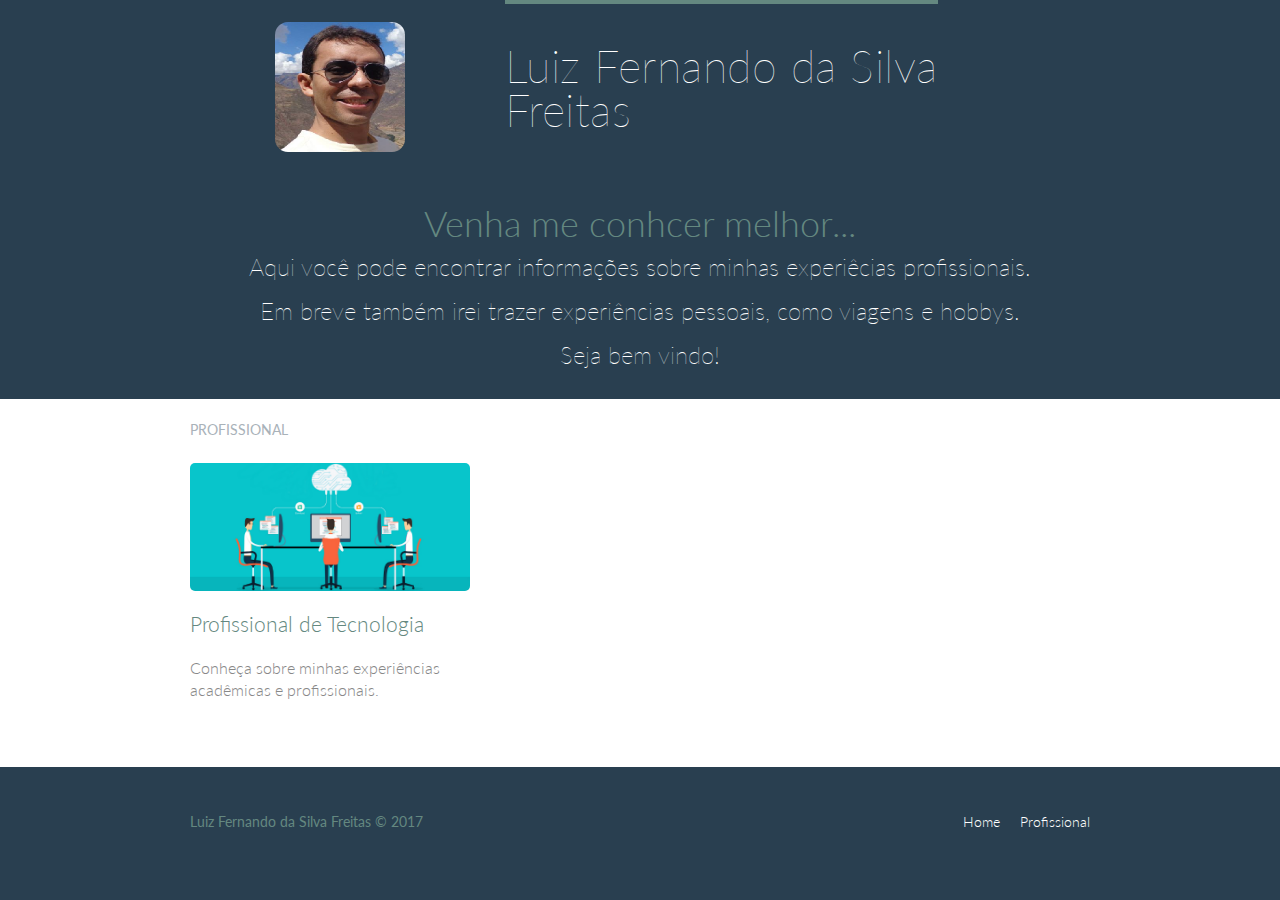
<file: index.html>
<!DOCTYPE html>
<html>

    <head>    
        <meta charset="utf-8">
        <title>Luiz Freitas</title>
        <link rel="stylesheet" href="css/main.css">
        <link rel="stylesheet" href="https://fonts.googleapis.com/css?family=Lato:200,300,400">
    </head>
    
    <body>
    
        <!-- Header -->
        
        <header class="header container group">
        
            <div class="col-1-3">
            
                <div class="luiz-info">
                    
                    <img src="css/imagens/home/luiz-freitas.jpg" alt="Luiz Freitas">
                    
                </div>
            
            </div><!--

         --><aside class="col-2-3">
         
                <h1 class="logo">
                    <a href="index.html">Luiz Fernando da Silva <br> Freitas</a>
                </h1>
                
            </aside>
        
        </header>
        
        <!-- Description -->
        
        <section class="descricao container">
        
            <h2>Venha me conhcer melhor...</h2>
            
            <p>Aqui você pode encontrar informações sobre minhas experiêcias profissionais. <br> Em breve também irei trazer experiências pessoais, como viagens e hobbys.<br> Seja bem vindo!</p>
        
        </section>
        
        <!-- Skills -->
        
        <section class="row">
            
            <div class="grid">
        
                <!-- Profissional -->

                <section class="skill col-1-3">

                    <h5>Profissional</h5>

                    <a href="profissional.html">
                        <img src="css/imagens/home/profissional.jpg" alt="Profissional de Tecnologia">
                        <h3>Profissional de Tecnologia</h3>
                    </a>

                    <p>Conheça sobre minhas experiências acadêmicas e profissionais.</p>

                </section>
                
            </div>
            
        </section>
        
        <!-- Footer -->
        
        <footer class="footer container group">
        
            <small>Luiz Fernando da Silva Freitas &copy; 2017</small>
            
            <nav class="nav">
                
                <ul>
                    <li><a href="index.html">Home</a></li><!--
                    --><li><a href="profissional.html">Profissional</a></li>
                </ul>
                
            </nav>
        
        </footer>
        
    </body>
    
</html>
</file>
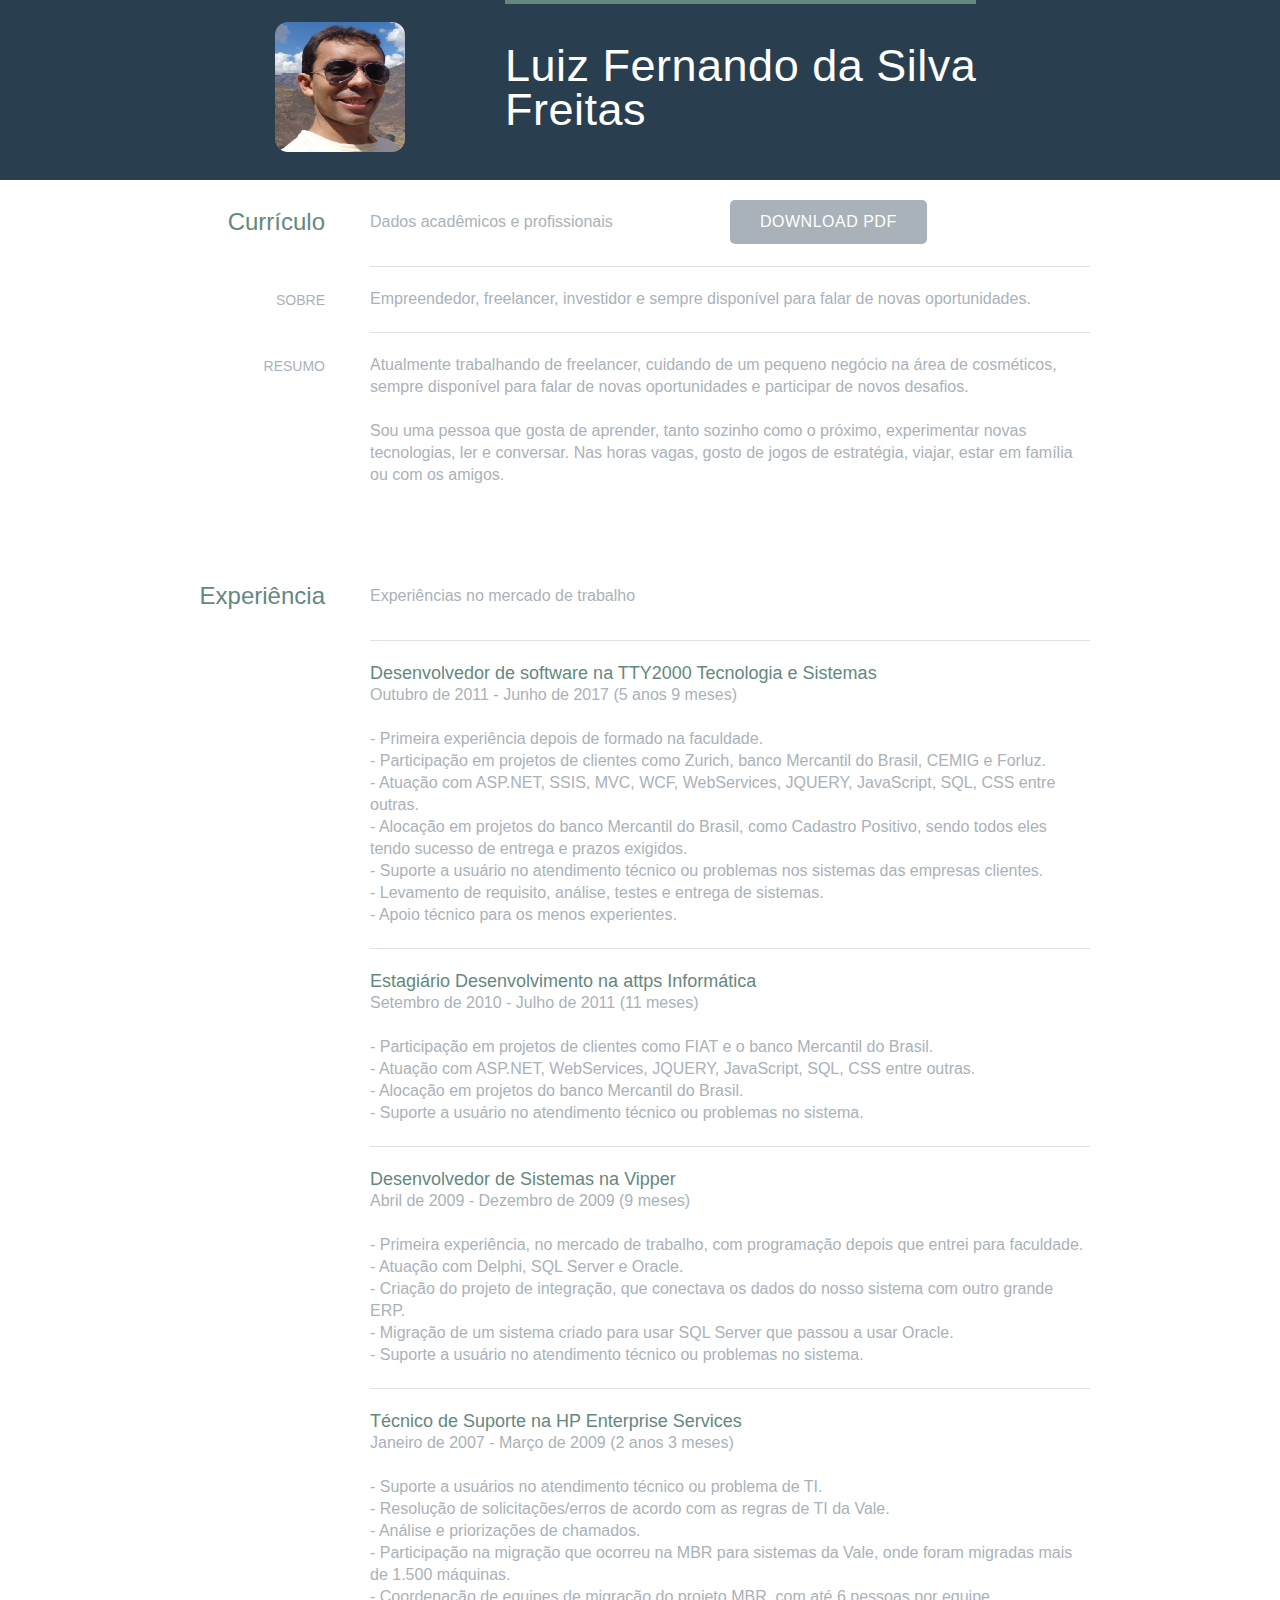
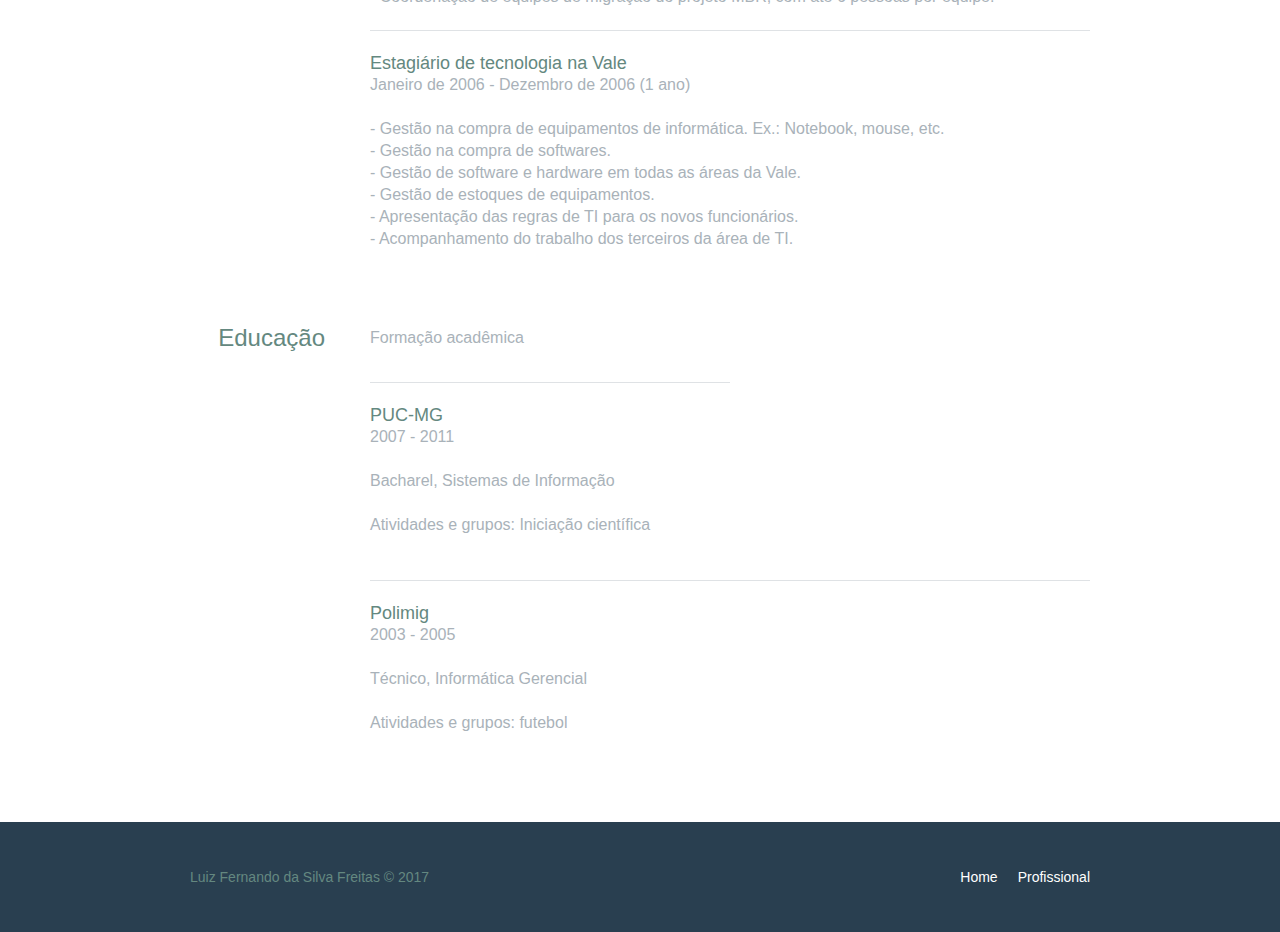
<file: profissional.html>
<!DOCTYPE html>
<html lang="pt">

	<head>	
		<meta charset="utf-8">
		<title>HTML e CSS</title>
        <link rel="stylesheet" href="css/main.css">
	</head>
	
	<body>
        
        <!-- Header -->
        
		<header class="header container group">
            
            <div class="col-1-3">
            
                <div class="luiz-info">
                    
                    <img src="css/imagens/home/luiz-freitas.jpg" alt="Luiz Freitas">
                    
                </div>
            
            </div><!--

         --><aside class="col-2-3">
         
                <h1 class="logo">
                    <a href="Index.html">Luiz Fernando da Silva <br> Freitas</a>
                </h1>
                
            </aside>
            
        </header>
        
        <!-- Dados Currículo -->
        
        <section class="row">            
            
            <div class="container">
                
                <!-- Sobre / Resumo -->
                
                <table>
                
                    <thead>
                        
                        <tr>
                        
                            <th scope="row">
                            
                                Currículo
                                
                            </th>
                            
                            <td class="schedule-offset">
                            
                                Dados acadêmicos e profissionais
                                
                            </td>
                            
                            <td>
                            
                                <a class="btn" href="download/Luiz%20Fernando%20da%20Silva%20Freitas%20-%20Curriculo.pdf" download>download pdf</a>
                                
                            </td>
                            
                        </tr>
                        
                    </thead>
                    
                    <tbody>
                        
                        <!-- Sobre -->
                    
                        <tr>
                        
                            <th scope="row">
                            
                                Sobre
                                
                            </th>
                            
                            <td class="schedule-offset" colspan="2">
                            
                                Empreendedor, freelancer, investidor e sempre disponível para falar de novas oportunidades.
                                
                            </td>
                            
                        </tr>
                        
                        <!-- Resumo -->
                        
                        <tr>
                        
                            <th scope="row">
                            
                                Resumo
                                
                            </th>
                            
                            <td class="schedule-offset" colspan="2">                                
                                
                                <p>Atualmente trabalhando de freelancer, cuidando de um pequeno negócio na área de cosméticos, sempre
                                disponível para falar de novas oportunidades e participar de novos desafios.</p>
                                
                                <p>Sou uma pessoa que gosta de aprender, tanto sozinho como o próximo, experimentar novas tecnologias, ler e
                                conversar. Nas horas vagas, gosto de jogos de estratégia, viajar, estar em família ou com os amigos.</p>
                                
                            </td>
                            
                        </tr>
                    
                    </tbody>
                    
                </table>
                
                <!-- Experiência -->
                
                <table>
                
                    <thead>
                        
                        <tr>
                        
                            <th scope="row">
                            
                                Experiência
                                
                            </th>
                            
                            <td class="schedule-offset">
                            
                                Experiências no mercado de trabalho
                                
                            </td>
                            
                            <td></td>
                            
                        </tr>
                        
                    </thead>
                    
                    <tbody>
                    
                        <!-- TTY -->
                        
                        <tr>
                        
                            <th scope="row"></th>
                            
                            <td class="schedule-offset" colspan="2">
                            
                                <h4>Desenvolvedor de software na TTY2000 Tecnologia e Sistemas</h4>
                                <p>Outubro de 2011 - Junho de 2017 (5 anos 9 meses)</p>
                                
                                <ul>
                                    
                                    <li>- Primeira experiência depois de formado na faculdade.</li>
                                    <li>- Participação em projetos de clientes como Zurich, banco Mercantil do Brasil, CEMIG e Forluz.</li>
                                    <li>- Atuação com ASP.NET, SSIS, MVC, WCF, WebServices, JQUERY, JavaScript, SQL, CSS entre outras.</li>
                                    <li>- Alocação em projetos do banco Mercantil do Brasil, como Cadastro Positivo, sendo todos eles tendo sucesso de entrega e prazos exigidos.</li>
                                    <li>- Suporte a usuário no atendimento técnico ou problemas nos sistemas das empresas clientes.</li>
                                    <li>- Levamento de requisito, análise, testes e entrega de sistemas.</li>
                                    <li>- Apoio técnico para os menos experientes.</li>
                                
                                </ul>
                                
                            </td>
                            
                        </tr>
                        
                        <!-- ATTPS -->
                        
                        <tr>
                        
                            <th scope="row"></th>
                            
                            <td class="schedule-offset" colspan="2">
                            
                                <h4>Estagiário Desenvolvimento na attps Informática</h4>
                                <p>Setembro de 2010 - Julho de 2011 (11 meses)</p>
                                
                                <ul>
                                    
                                    <li>- Participação em projetos de clientes como FIAT e o banco Mercantil do Brasil.</li>
                                    <li>- Atuação com ASP.NET, WebServices, JQUERY, JavaScript, SQL, CSS entre outras.</li>
                                    <li>- Alocação em projetos do banco Mercantil do Brasil.</li>
                                    <li>- Suporte a usuário no atendimento técnico ou problemas no sistema.</li>
                                
                                </ul>
                                
                            </td>
                            
                        </tr>
                        
                        <!-- VIPPER -->
                        
                        <tr>
                        
                            <th scope="row"></th>
                            
                            <td class="schedule-offset" colspan="2">
                            
                                <h4>Desenvolvedor de Sistemas na Vipper</h4>
                                <p>Abril de 2009 - Dezembro de 2009 (9 meses)</p>
                                
                                <ul>
                                    
                                    <li>- Primeira experiência, no mercado de trabalho, com programação depois que entrei para faculdade.</li>
                                    <li>- Atuação com Delphi, SQL Server e Oracle.</li>
                                    <li>- Criação do projeto de integração, que conectava os dados do nosso sistema com outro grande ERP.</li>
                                    <li>- Migração de um sistema criado para usar SQL Server que passou a usar Oracle.</li>
                                    <li>- Suporte a usuário no atendimento técnico ou problemas no sistema.</li>
                                
                                </ul>
                                
                            </td>
                            
                        </tr>
                        
                        <!-- EDS / HP -->
                        
                        <tr>
                        
                            <th scope="row"></th>
                            
                            <td class="schedule-offset" colspan="2">
                            
                                <h4>Técnico de Suporte na HP Enterprise Services</h4>
                                <p>Janeiro de 2007 - Março de 2009 (2 anos 3 meses)</p>
                                
                                <ul>
                                    
                                    <li>- Suporte a usuários no atendimento técnico ou problema de TI.</li>
                                    <li>- Resolução de solicitações/erros de acordo com as regras de TI da Vale.</li>
                                    <li>- Análise e priorizações de chamados.</li>
                                    <li>- Participação na migração que ocorreu na MBR para sistemas da Vale, onde foram migradas mais de 1.500
                                        máquinas.</li>
                                    <li>- Coordenação de equipes de migração do projeto MBR, com até 6 pessoas por equipe.</li>
                                
                                </ul>
                                
                            </td>
                            
                        </tr>
                        
                        <!-- Vale -->
                        
                        <tr>
                        
                            <th scope="row"></th>
                            
                            <td class="schedule-offset" colspan="2">
                            
                                <h4>Estagiário de tecnologia na Vale</h4>
                                <p>Janeiro de 2006 - Dezembro de 2006 (1 ano)</p>
                                
                                <ul>
                                    
                                    <li>- Gestão na compra de equipamentos de informática. Ex.: Notebook, mouse, etc.</li>
                                    <li>- Gestão na compra de softwares.</li>
                                    <li>- Gestão de software e hardware em todas as áreas da Vale.</li>
                                    <li>- Gestão de estoques de equipamentos.</li>
                                    <li>- Apresentação das regras de TI para os novos funcionários.</li>
                                    <li>- Acompanhamento do trabalho dos terceiros da área de TI.</li>
                                
                                </ul>
                                
                            </td>
                            
                        </tr>
                    
                    </tbody>
                    
                </table>
                
                <!-- Formação acadêmica -->
                
                <table>
                
                    <thead>
                        
                        <tr>
                        
                            <th scope="row">
                            
                                Educação
                                
                            </th>
                            
                            <td class="schedule-offset">
                            
                                Formação acadêmica
                                
                            </td>
                            
                            <td></td>
                            
                        </tr>
                        
                    </thead>
                    
                    <tbody>
                    
                        <!-- PUC-MG -->
                        
                        <tr>
                        
                            <th scope="row"></th>
                            
                            <td class="schedule-offset">
                            
                                <h4>PUC-MG</h4>
                                <p>2007 - 2011</p>
                                
                                <p>Bacharel, Sistemas de Informação</p>
                                
                                <p>Atividades e grupos: Iniciação científica</p>
                                
                            </td>
                            
                        </tr>
                        
                        <!-- Polimig -->
                        
                        <tr>
                        
                            <th scope="row"></th>
                            
                            <td class="schedule-offset" colspan="2">
                            
                                <h4>Polimig</h4>
                                <p>2003 - 2005</p>
                                
                                <p>Técnico, Informática Gerencial</p>
                                
                                <p>Atividades e grupos: futebol</p>
                                
                            </td>
                            
                        </tr>
                    
                    </tbody>
                    
                </table>
            
            </div>

        </section>
                
        <!-- Footer -->
        
        <footer class="footer container group">
        
            <small>Luiz Fernando da Silva Freitas &copy; 2017</small>
            
            <nav class="nav">
                
                <ul>
                    <li><a href="index.html">Home</a></li><!--
                    --><li><a href="profissional.html">Profissional</a></li>
                </ul>
                
            </nav>
        
        </footer>
        
	</body>

</html>
</file>
<file: css/main.css>
/* http://meyerweb.com/eric/tools/css/reset/ 2. v2.0 | 20110126
  License: none (public domain)
*/

/* Resete CSS */

html, body, div, span, applet, object, iframe,
h1, h2, h3, h4, h5, h6, p, blockquote, pre,
a, abbr, acronym, address, big, cite, code,
del, dfn, em, img, ins, kbd, q, s, samp,
small, strike, strong, sub, sup, tt, var,
b, u, i, center,
dl, dt, dd, ol, ul, li,
fieldset, form, label, legend,
table, caption, tbody, tfoot, thead, tr, th, td,
article, aside, canvas, details, embed,
figure, figcaption, footer, header, hgroup,
menu, nav, output, ruby, section, summary,
time, mark, audio, video {
  margin: 0;
  padding: 0;
  border: 0;
  font-size: 100%;
  font: inherit;
  vertical-align: baseline;
}
/* HTML5 display-role reset for older browsers */
article, aside, details, figcaption, figure,
footer, header, hgroup, menu, nav, section {
  display: block;
}
body {
  line-height: 1;
}
ol, ul {
  list-style: none;
}
blockquote, q {
  quotes: none;
}
blockquote:before, blockquote:after,
q:before, q:after {
  content: '';
  content: none;
}
table {
  border-collapse: collapse;
  border-spacing: 0;
}

/* Demais estilos */

body {
  background: #293f50;
  color: #888;
  font: 300 16px/22px "Lato", "Open Sans", "Helvetica Neue", Helvetica, Arial, sans-serif;
}

/*
  ========================================
  Grid
  ========================================
*/

*,
*:before,
*:after {
  -webkit-box-sizing: border-box;
     -moz-box-sizing: border-box;
          box-sizing: border-box;
}

.container,
.grid {
  margin: 0 auto;
  width: 960px;
}
.container {
  padding-left: 30px;
  padding-right: 30px;
}


/*
  ========================================
  Clearfix
  ========================================
*/
.group:before,
.group:after {
  content: "";
  display: table;
}
.group:after {
  clear: both;
}
.group {
  clear: both;
  *zoom: 1;
}

/*
  ========================================
  Rows
  ========================================
*/

.row,
.row-alt{
  min-width: 960px;
}
.row {
  background: #fff;
  padding: 20px 0 44px 0;
}
.row-alt {
   background: #cbe2c1;
   background: -webkit-linear-gradient(to right, #a1d3b0, #f6f1d3);
   background: -moz-linear-gradient(to right, #a1d3b0, #f6f1d3);
   background: linear-gradient(to right, #a1d3b0, #f6f1d3);
   padding: 44px 0 22px 0;
}

/*
  ========================================
  Typography
  ========================================
*/

h1, h3, h4, h5, p {
  margin-bottom: 22px;
}

h1, h2, h3, h4 {
  color: #648880;
}

h1 {
  font-size: 36px;
  line-height: 44px;
}
h2 {
  font-size: 24px;
  line-height: 44px;
}
h3 {
  font-size: 21px;
}
h4 {
  font-size: 18px;
}
h5 {
  color: #a9b2b9;
  font-size: 14px;
  font-weight: 400;
  text-transform: uppercase;
}

strong {
  font-weight: 400;
}
cite, em {
  font-style: italic;
}

.tagline {
  margin: 66px 0 22px 0;
  text-align: right;
}

.skill a:hover h3 {
  color: #a9b2b9;
}

a {
  color: #648880;
  text-decoration: none;
}
a:hover {
  color: #a9b2b9;
}
p a {
  border-bottom: 1px solid #dfe2e5;
}

/*
  ========================================
  Buttons
  ========================================
*/

.btn {
  border-radius: 5px;
  color: #fff;
  cursor: pointer;
  display: inline-block;
  font-weight: 400;
  letter-spacing: .5px;
  margin: 0;
  text-transform: uppercase;
}

.btn-alt {
  border: 1px solid #fff;
  padding: 10px 30px;
}
.btn-alt:hover {
  background: #fff;
  color: #648880;
}

/*
  ========================================
  Home
  ========================================
*/

.descricao {
  color: #fff;
  line-height: 44px;
  padding: 22px 80px 0 80px;
  text-align: center;
}
.descricao h2 {
  font-size: 36px;
}
.descricao p {
  font-size: 24px;
  font-weight: 100;
}

.skill img {
  border-radius: 5px;
  display: block;
  margin-bottom: 22px;
  max-width: 100%
}

/*
  ========================================
  Home - Luiz Info
  ========================================
*/

.luiz-info {
  margin-top: 88px;
  text-align: center;
}

.luiz-info img {
  border-radius: 10%;
  height: 130px;
  margin: -66px 0 22px 0;
}

/*
  ========================================
  Home - Logo
  ========================================
*/

.logo {
  border-top: 4px solid #648880;
  float: left;
  font-size: 45px;
  font-weight: 100;
  letter-spacing: .5px;
  line-height: 44px;
  padding: 40px 0 22px 0;  
}

/*
  ========================================
  Footer
  ========================================
*/

.footer {
  color: #648880;
  font-size: 14px;
  padding-bottom: 44px;
  padding-top: 44px;
}
.footer small {
  float: left;
  font-weight: 400;
}

.col-1-3 {
  width: 33.33%;
}
.col-2-3 {
  width: 66.66%;
}

.col-1-3,
.col-2-3 {
  display: inline-block;
  vertical-align: top;
}

.grid,
.col-1-3,
.col-2-3 {
  padding-left: 15px;
  padding-right: 15px;
}

/*
  ========================================
  Links
  ========================================
*/

a:hover {
  color: #a9b2b9;
}
a {
  color: #648880;
}

/*
  ========================================
  Navigation
  ========================================
*/

.nav {
  text-align: right;
}

.nav li {
  display: inline-block;
  margin: 0 10px;
  vertical-align: top;
}
.nav li:last-child {
  margin-right: 0;
}

/*
  ========================================
  Geral
  ========================================
*/

.header a,
.footer a {
  color: #fff;
}
.header a:hover,
.footer a:hover {
  color: #648880;
}

/*
  ========================================
  Profissional
  ========================================
*/

table {
  margin-bottom: 44px;
  width: 100%;
}
table:last-child {
  margin-bottom: 0;
}

th,
td {
  padding-bottom: 22px;
  vertical-align: top;
}
th {
  padding-right: 45px;
  text-align: right;
  width: 20%;
}
td {
  width: 40%;
}

thead {
  line-height: 44px;
}
thead th {
  color: #648880;
  font-size: 24px;
}

tbody th {
  color: #a9b2b9;
  font-size: 14px;
  font-weight: 400;
  padding-top: 22px;
  text-transform: uppercase;
}

tbody td {
  border-top: 1px solid #dfe2e5;
  padding-top: 21px;
}
tbody td:first-of-type {
  padding-right: 15px;
}
tbody td:last-of-type {
  padding-left: 15px;
}
tbody td:only-of-type {
  padding-left: 0;
  padding-right: 0;
}

table a {
  color: #888;
  background-color: #a9b2b9;
  padding: 0 30px;
}
table a:hover {
  color: #648880;
  background-color: #a9b2b9;
}

table h4 {
  margin-bottom: 0;
}

.schedule-offset {
  color: #a9b2b9;
}
</file>
